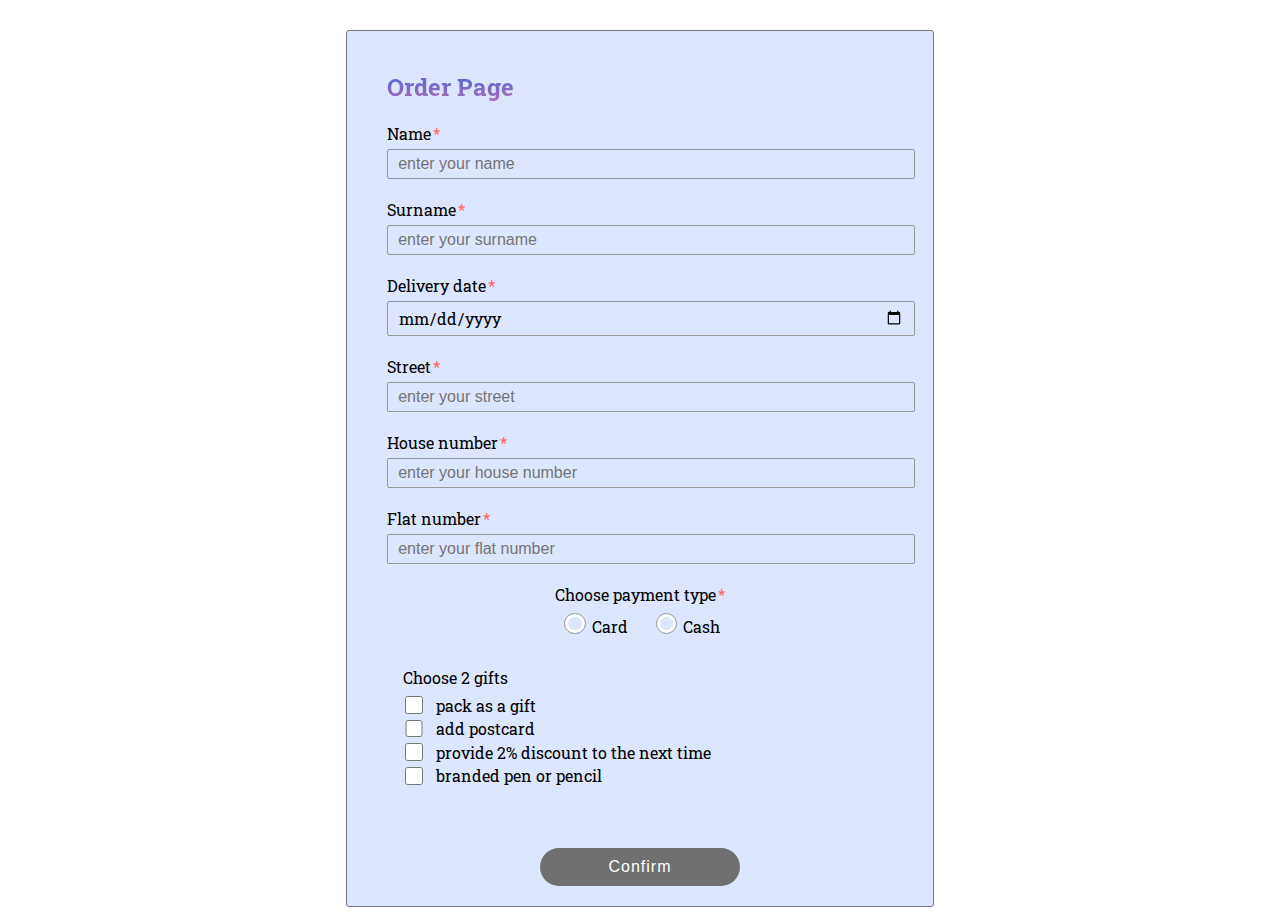
<file: pages/form.html>
<!DOCTYPE html>
<html lang="en">
<head>
  <meta charset="UTF-8">
  <link href="https://fonts.googleapis.com/css2?family=Poor+Story&family=Roboto+Slab:wght@300;400;700&family=Roboto:ital,wght@1,100&display=swap" rel="stylesheet">
  <title>Order Page</title>
  <link rel="stylesheet" href="../css/form.css">
</head>
<body>
  <div class="order-form-wrapper">
    <h2 class="order-title">Order Page</h2>
    <form action="index.html" class="form">
      <label for="name" class="order-label mandatory">Name</label>
      <input type="text" class="order-input" id="name" required placeholder="enter your name" pattern="[a-zA-Z]{4,}">

      <label for="surname" class="order-label mandatory">Surname</label>
      <input type="text" class="order-input invalid" id="surname" required placeholder="enter your surname" pattern="[a-zA-Z]{5,}">

      <label for="delivery-day" class="order-label mandatory">Delivery date</label>
      <input type="date" class="order-input invalid" required id="delivery-day">

      <label for="street" class="order-label mandatory">Street</label>
      <input type="text" class="order-input invalid" id="street" pattern=".{5,}" required placeholder="enter your street">

      <label for="house" class="order-label mandatory">House number</label>
      <input type="number" class="order-input invalid" id="house" min="1" required placeholder="enter your house number">

      <label for="flat" class="order-label mandatory">Flat number</label>
      <input type="text" class="order-input invalid" id="flat" pattern="\d+([-]\d+){0,1}" required placeholder="enter your flat number">

      <fieldset class="input-radio-wrapper">
        <legend class="mandatory">Choose payment type</legend>
        <input type="radio" class="custom-radio invalid" name="styles" required id="payment-type-card">
        <label for="payment-type-card" class="margin">Card</label>
        <input type="radio" class="custom-radio invalid" name="styles" required id="payment-type-cash">
        <label for="payment-type-cash">Cash</label>
      </fieldset>

      <fieldset class="input-checklist-wrapper">
        <legend>Choose 2 gifts</legend>
        <div class="checklist-wrapper">
          <input type="checkbox" class="checklist" id="gift1" onclick="return validateGiftsSelection();">
          <label for="gift1" class="margin">pack as a gift</label>
        </div>
        <div class="checklist-wrapper">
          <input type="checkbox" class="checklist " id="gift2" onclick="return validateGiftsSelection();">
          <label for="gift2">add postcard</label>
        </div>
        <div class="checklist-wrapper">
          <input type="checkbox" class="checklist" id="gift3" onclick="return validateGiftsSelection();">
          <label for="gift3">provide 2% discount to the next time</label>
        </div>
        <div class="checklist-wrapper">
          <input type="checkbox" class="checklist" id="gift4" onclick="return validateGiftsSelection();">
          <label for="gift4">branded pen or pencil</label>
        </div>
      </fieldset>


      <button class="confirm-btn">Confirm</button>

    </form>
  </div>
  <script src="form.js"></script>
</body>
</html>
</file>
<file: css/form.css>
.order-form-wrapper {
    width: 30%;
    margin: 30px auto 0 auto;
    border: 1px solid #777777;
    padding: 20px 40px;
    font-family: "Roboto Slab", sans-serif;
    border-radius: 3px;
    background-color: rgb(221, 230, 255);
}

.order-title {
    background: linear-gradient(180deg, rgba(69,104,220,1) 0%, rgba(176,106,179,1) 100%);
    -webkit-background-clip: text;
    -webkit-text-fill-color: transparent;
}

.order-label {
    display: block;
    margin: 20px 0 5px 0;
}

.order-input {
    width: 100%;
    font-size: 16px;
    padding: 5px 10px;
    border: 1px solid #999999;
    border-radius: 2px;
    background-color: transparent;
}

.order-input:focus-visible {
    outline: none;
    border: 1px solid rgba(69,104,220,1);
}

input::-webkit-outer-spin-button,
input::-webkit-inner-spin-button {
    -webkit-appearance: none;
    margin: 0;
}

/* Firefox */
input[type=number] {
    -moz-appearance: textfield;
}

input[type="date"]{
    font-family: "Roboto Slab", sans-serif;
}

.mandatory::after {
    content: '*';
    display: inline-block;
    color: #ff6565;
    margin-left: 2px;
}


.input-radio-wrapper {
    border: none;
    text-align: center;
    margin: 20px 0;
}

.margin {
    margin-right: 20px;
}

.custom-radio {
    appearance: none;
    -webkit-appearance: none;
    border: 0.2rem solid #fff;
    background-color: transparent;
    border-radius: 50%;
}

.custom-radio:focus-visible {
    outline-offset: 0;
}

input,
label {
    cursor: pointer;
}

input[type="radio"] {
    height: 1.2rem;
    width: 1.2rem;
}

#payment-type-card,
#payment-type-cash{
    outline: 1px solid #999999;
}

#payment-type-card:hover,
#payment-type-cash:hover {
    outline-color: #4568DC;
}

#payment-type-card:checked,
#payment-type-cash:checked {
    outline-color: #4568DC;
    background-color: #4568DC;
    animation: outline-checked;
    animation-duration: 0.1s;
    animation-iteration-count: 4;
    animation-direction: alternate;
    animation-timing-function: linear;
}

@keyframes outline-checked {
    0% {
        outline-offset: 0;
    }

    100% {
        outline-offset: -0.2rem;
    }
}

.input-checklist-wrapper {
    border: none;
}

.checklist-wrapper {
    display: flex;
    align-items: center;
    gap: 10px;
}

.checklist {
    height: 1.1rem;
    width: 1.1rem;
    accent-color: #4568DC;
}

.confirm-btn {
    background: linear-gradient(90deg, rgba(69,104,220,1) 0%, rgba(176,106,179,1) 100%);
    font-size: 16px;
    width: 200px;
    padding: 10px 15px;
    border: none;
    border-radius: 20px;
    color: white;
    letter-spacing: 1px;
    cursor: pointer;
    display: block;
    margin: 50px auto 0 auto;
    transition: 0.3s;
}

.main-page-btn{
    background: linear-gradient(90deg, rgba(69,104,220,1) 0%, rgba(176,106,179,1) 100%);
    font-size: 16px;
    width: 200px;
    padding: 10px 15px;
    border: none;
    border-radius: 20px;
    color: white;
    letter-spacing: 1px;
    cursor: pointer;
    display: block;
}



input:invalid ~ button,
fieldset:invalid ~ button {
    background: linear-gradient(90deg, rgb(112, 112, 112) 0%, rgb(112, 112, 112) 100%);
}

.confirm-btn:hover {
    opacity: 0.7;
}


@media (max-width: 1500px) {
    .order-form-wrapper {
        width: 40%;
    }
}
</file>
